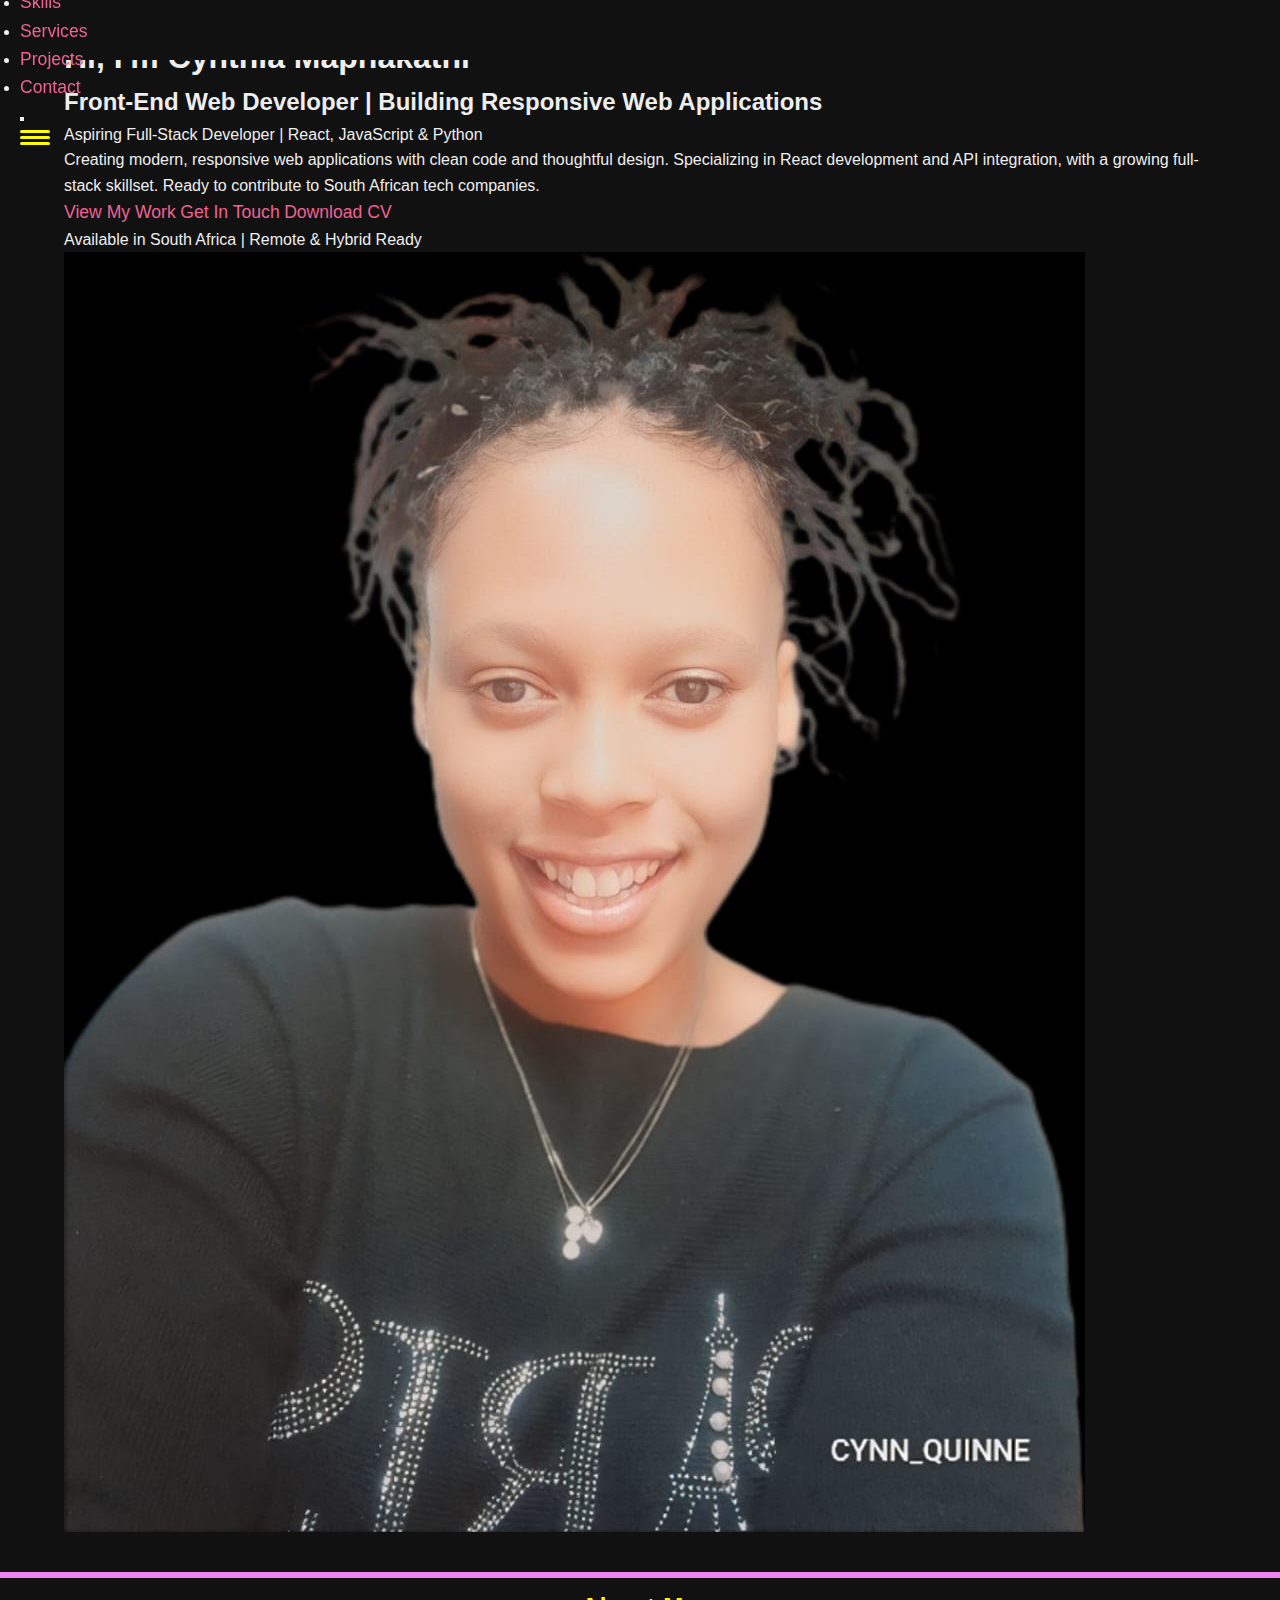
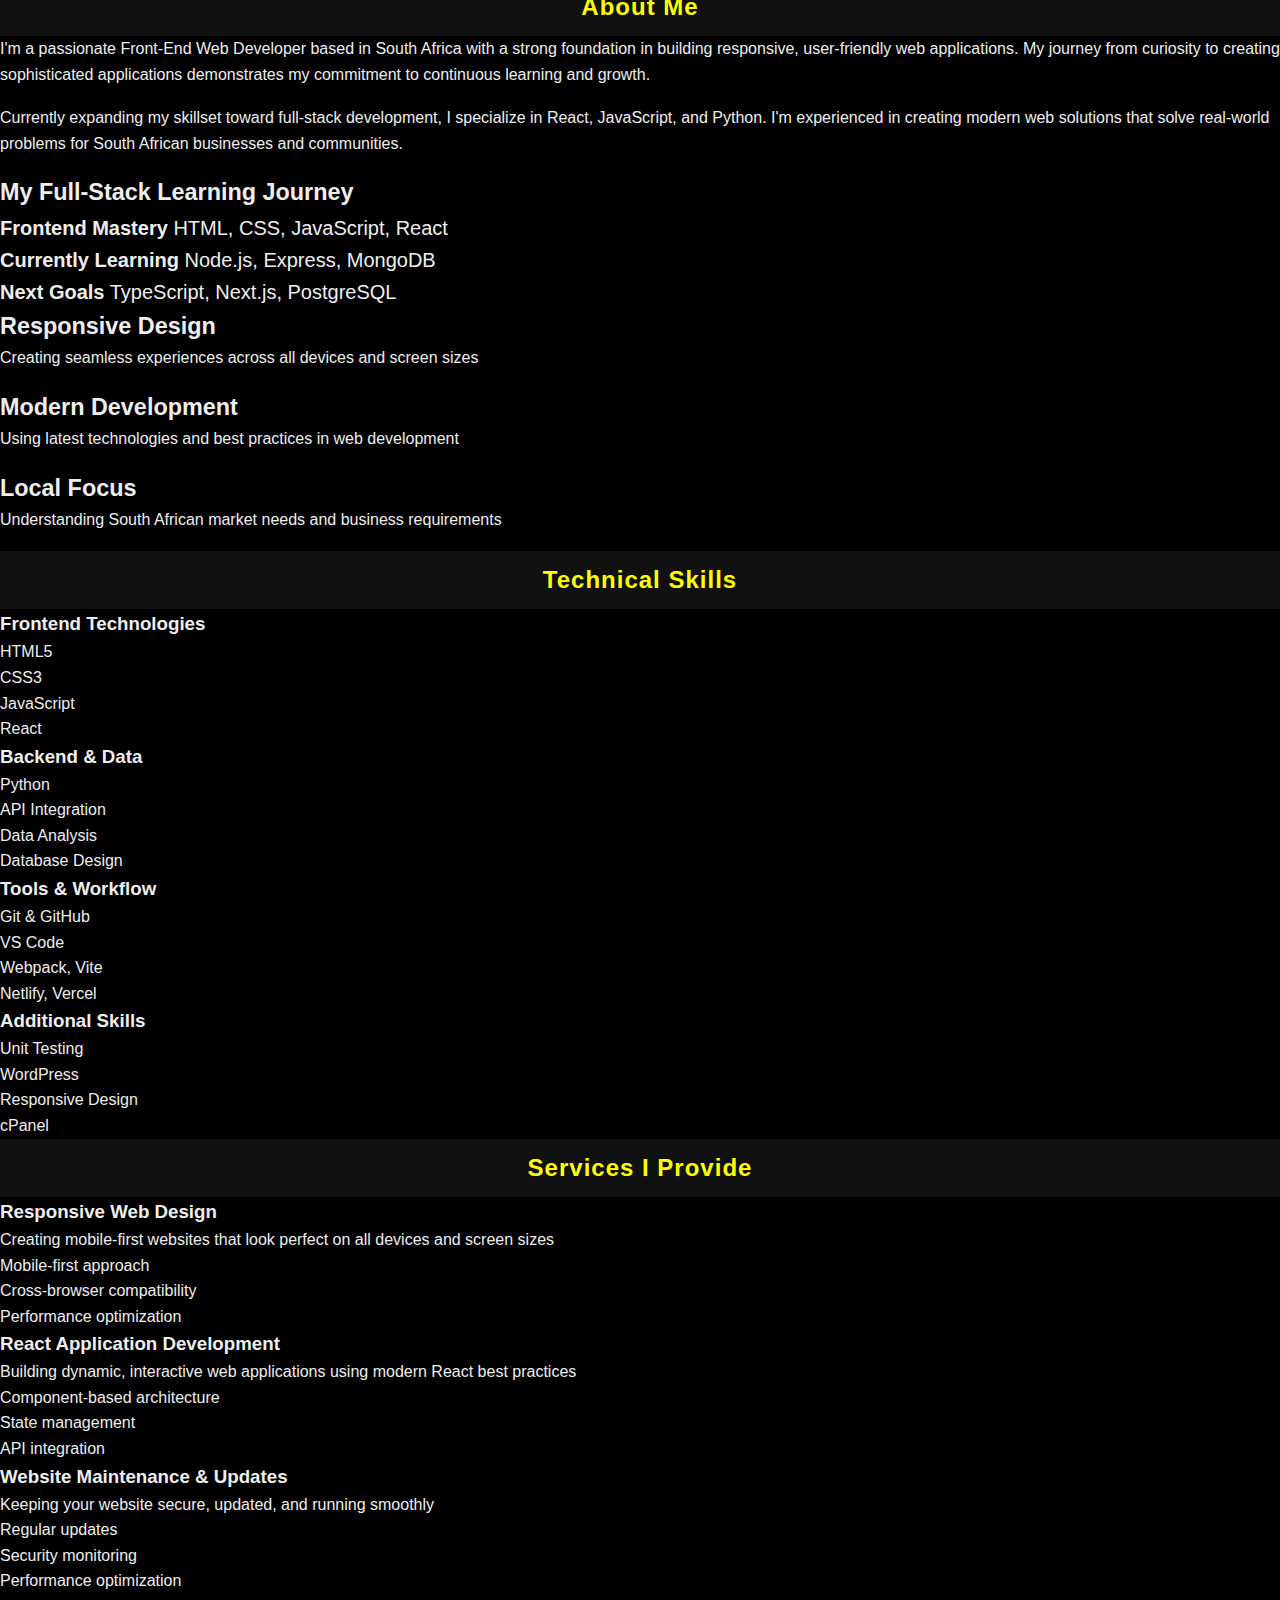
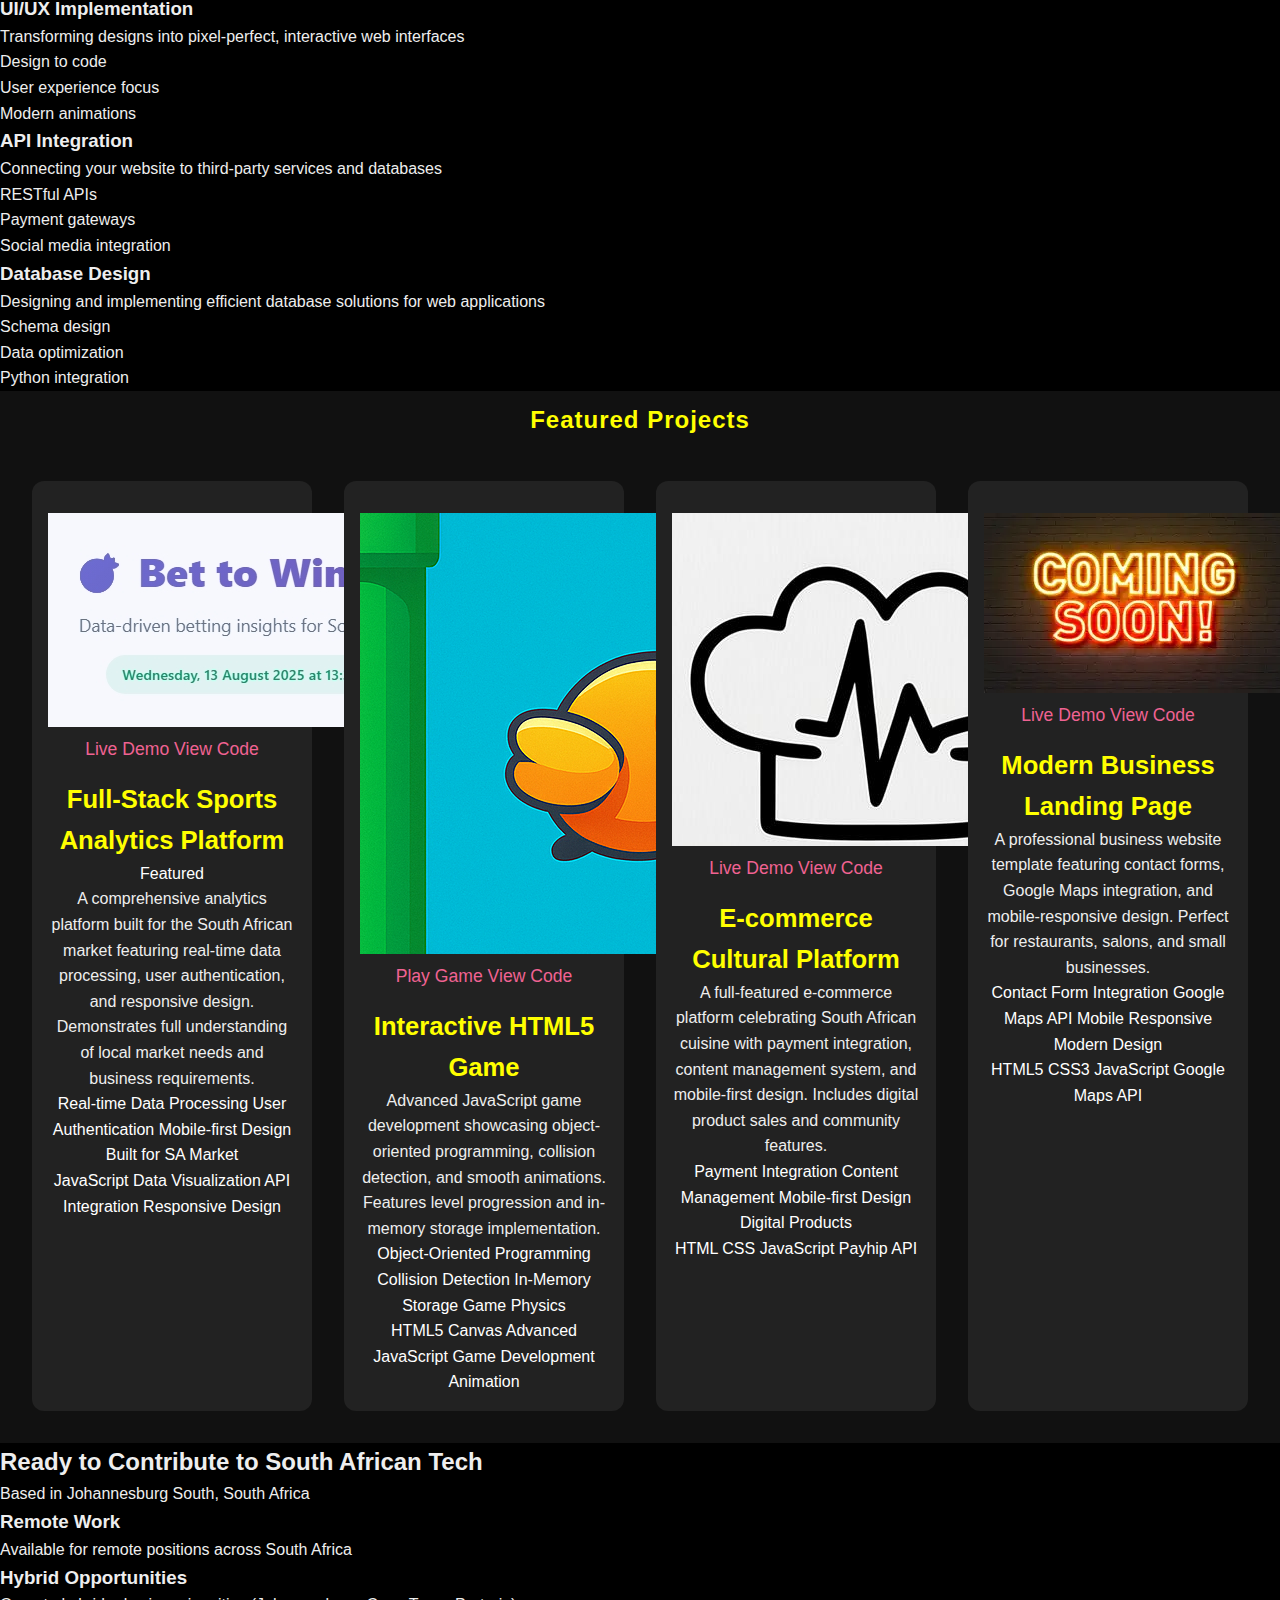
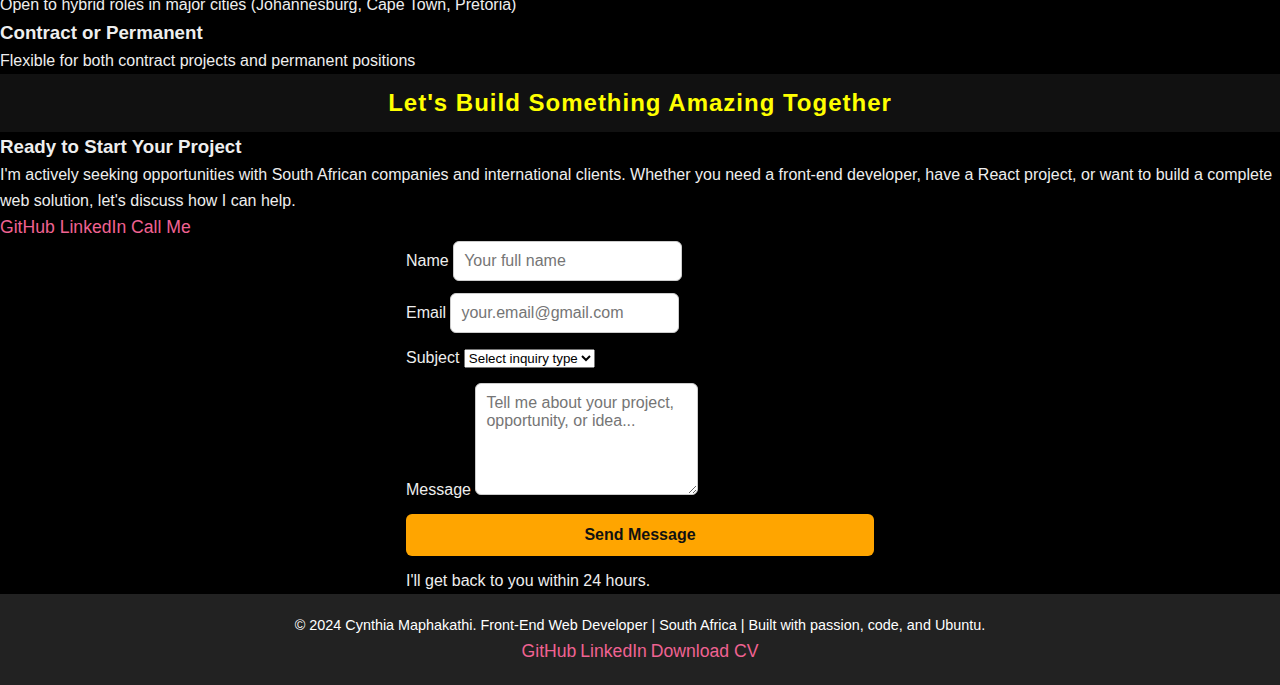
<file: index.html>
<!DOCTYPE html>
<html lang="en">
<head>
    <meta charset="UTF-8" />
    <meta name="viewport" content="width=device-width, initial-scale=1.0" />
    <title>Cynthia Maphakathi - Front-End Web Developer | South Africa</title>
    <meta name="description" content="Cynthia Maphakathi | Front-End Web Developer in South Africa | Building responsive web applications with React, JavaScript & Python | Available for remote work" />

    <!-- Styles -->
    <link rel="stylesheet" href="style.css" />
    
    <!-- Font Awesome -->
    <link 
        rel="stylesheet" 
        href="https://cdnjs.cloudflare.com/ajax/libs/font-awesome/6.0.0/css/all.min.css" 
        integrity="sha512-9usAa10IRO0HBK89xjO9rFp89jgUBaSaG16zVhngEhb9tJIBFEG2vtPClDOHKuYzAIHxKRaC2C0VPLm2iMZPvQ==" 
        crossorigin="anonymous" 
        referrerpolicy="no-referrer" />

    <!-- Google Fonts: Inter -->
    <link href="https://fonts.googleapis.com/css2?family=Inter:wght@300;400;500;600;700&display=swap" rel="stylesheet" />
</head>
<body>

    <!-- Navigation -->
    <nav class="navbar">
        <div class="nav-container">
            <div class="nav-logo">
                <span class="logo-text">CYNN</span>
            </div>
            <ul class="nav-menu">
                <li class="nav-item"><a href="#home" class="nav-link">Home</a></li>
                <li class="nav-item"><a href="#about" class="nav-link">About</a></li>
                <li class="nav-item"><a href="#skills" class="nav-link">Skills</a></li>
                <li class="nav-item"><a href="#services" class="nav-link">Services</a></li>
                <li class="nav-item"><a href="#projects" class="nav-link">Projects</a></li>
                <li class="nav-item"><a href="#contact" class="nav-link">Contact</a></li>
            </ul>
            <button id="dark-mode-toggle" aria-label="Toggle Dark Mode">
                <i class="fas fa-moon"></i>
            </button>
            <div class="hamburger">
                <span class="bar"></span>
                <span class="bar"></span>
                <span class="bar"></span>
            </div>
        </div>
    </nav>

    <!-- Hero Section -->
    <section id="home" class="hero">
        <div class="hero-container">
            <div class="hero-content">
                <div class="hero-text">
                    <h1 class="hero-title">
                        Hi, I'm <span class="highlight">Cynthia Maphakathi</span>
                    </h1>
                    <h2 class="hero-subtitle">Front-End Web Developer | Building Responsive Web Applications</h2>
                    <p class="hero-subtitle-small">Aspiring Full-Stack Developer | React, JavaScript & Python</p>
                    <p class="hero-description">
                        Creating modern, responsive web applications with clean code and thoughtful design. 
                        Specializing in React development and API integration, with a growing full-stack skillset.
                        Ready to contribute to South African tech companies.
                    </p>
                    <div class="hero-buttons">
                        <a href="#projects" class="btn-primary">View My Work</a>
                        <a href="#contact" class="btn-secondary">Get In Touch</a>
                        <a href="https://drive.google.com/file/d/1KcmmT_W-0Q9SKR4lvcgvNT5pUJFlnCHt/view?usp=drivesdk" class="btn-cv" download target="_blank">
                            <i class="fas fa-download"></i> Download CV
                        </a>
                    </div>
                    <div class="availability-badge">
                        <i class="fas fa-map-marker-alt"></i>
                        <span>Available in South Africa | Remote & Hybrid Ready</span>
                    </div>
                </div>
                <div class="hero-image">
                    <div class="profile-card">
                        <div class="profile-image">
                            <img src="Images/MYPHOTO.jpg" alt="Cynthia Maphakathi profile image" />
                        </div>
                    </div>
                </div>
            </div>
            <div class="scroll-indicator">
                <a href="#about" aria-label="Scroll to About section">
                    <i class="fas fa-chevron-down" aria-hidden="true"></i>
                </a>
            </div>
        </div>
    </section>

    <!-- About Section -->
    <section id="about" class="about">
        <div class="container">
            <h2 class="section-title">About Me</h2>
            <div class="about-content">
                <div class="about-text">
                    <p class="about-description">
                        I'm a passionate Front-End Web Developer based in South Africa with a strong foundation in 
                        building responsive, user-friendly web applications. My journey from curiosity to creating 
                        sophisticated applications demonstrates my commitment to continuous learning and growth.
                    </p>
                    <p class="about-description">
                        Currently expanding my skillset toward full-stack development, I specialize in React, 
                        JavaScript, and Python. I'm experienced in creating modern web solutions that solve 
                        real-world problems for South African businesses and communities.
                    </p>
                    
                    <!-- Learning Journey Section -->
                    <div class="learning-journey">
                        <h3>My Full-Stack Learning Journey</h3>
                        <div class="journey-path">
                            <div class="journey-stage completed">
                                <i class="fas fa-check-circle"></i>
                                <div>
                                    <strong>Frontend Mastery</strong>
                                    <span>HTML, CSS, JavaScript, React</span>
                                </div>
                            </div>
                            <div class="journey-stage current">
                                <i class="fas fa-code"></i>
                                <div>
                                    <strong>Currently Learning</strong>
                                    <span>Node.js, Express, MongoDB</span>
                                </div>
                            </div>
                            <div class="journey-stage upcoming">
                                <i class="fas fa-rocket"></i>
                                <div>
                                    <strong>Next Goals</strong>
                                    <span>TypeScript, Next.js, PostgreSQL</span>
                                </div>
                            </div>
                        </div>
                    </div>

                    <div class="about-highlights">
                        <div class="highlight-item">
                            <i class="fas fa-mobile-alt" aria-hidden="true"></i>
                            <h3>Responsive Design</h3>
                            <p>Creating seamless experiences across all devices and screen sizes</p>
                        </div>
                        <div class="highlight-item">
                            <i class="fas fa-chart-line" aria-hidden="true"></i>
                            <h3>Modern Development</h3>
                            <p>Using latest technologies and best practices in web development</p>
                        </div>
                        <div class="highlight-item">
                            <i class="fas fa-map-marker-alt" aria-hidden="true"></i>
                            <h3>Local Focus</h3>
                            <p>Understanding South African market needs and business requirements</p>
                        </div>
                    </div>
                </div>
            </div>
        </div>
    </section>

    <!-- Skills Section -->
    <section id="skills" class="skills">
        <div class="container">
            <h2 class="section-title">Technical Skills</h2>
            <div class="skills-grid">
                <div class="skill-category">
                    <h3 class="category-title">Frontend Technologies</h3>
                    <div class="skill-items">
                        <div class="skill-item">
                            <i class="fab fa-html5" aria-hidden="true"></i>
                            <span>HTML5</span>
                        </div>
                        <div class="skill-item">
                            <i class="fab fa-css3-alt" aria-hidden="true"></i>
                            <span>CSS3</span>
                        </div>
                        <div class="skill-item">
                            <i class="fab fa-js" aria-hidden="true"></i>
                            <span>JavaScript</span>
                        </div>
                        <div class="skill-item">
                            <i class="fab fa-react" aria-hidden="true"></i>
                            <span>React</span>
                        </div>
                    </div>
                </div>
                <div class="skill-category">
                    <h3 class="category-title">Backend & Data</h3>
                    <div class="skill-items">
                        <div class="skill-item">
                            <i class="fab fa-python" aria-hidden="true"></i>
                            <span>Python</span>
                        </div>
                        <div class="skill-item">
                            <i class="fas fa-database" aria-hidden="true"></i>
                            <span>API Integration</span>
                        </div>
                        <div class="skill-item">
                            <i class="fas fa-chart-bar" aria-hidden="true"></i>
                            <span>Data Analysis</span>
                        </div>
                        <div class="skill-item">
                            <i class="fas fa-server" aria-hidden="true"></i>
                            <span>Database Design</span>
                        </div>
                    </div>
                </div>
                <div class="skill-category">
                    <h3 class="category-title">Tools & Workflow</h3>
                    <div class="skill-items">
                        <div class="skill-item">
                            <i class="fab fa-git-alt" aria-hidden="true"></i>
                            <span>Git & GitHub</span>
                        </div>
                        <div class="skill-item">
                            <i class="fas fa-code" aria-hidden="true"></i>
                            <span>VS Code</span>
                        </div>
                        <div class="skill-item">
                            <i class="fas fa-cog" aria-hidden="true"></i>
                            <span>Webpack, Vite</span>
                        </div>
                        <div class="skill-item">
                            <i class="fas fa-cloud" aria-hidden="true"></i>
                            <span>Netlify, Vercel</span>
                        </div>
                    </div>
                </div>
                <div class="skill-category">
                    <h3 class="category-title">Additional Skills</h3>
                    <div class="skill-items">
                        <div class="skill-item">
                            <i class="fas fa-vial" aria-hidden="true"></i>
                            <span>Unit Testing</span>
                        </div>
                        <div class="skill-item">
                            <i class="fab fa-wordpress" aria-hidden="true"></i>
                            <span>WordPress</span>
                        </div>
                        <div class="skill-item">
                            <i class="fas fa-mobile-alt" aria-hidden="true"></i>
                            <span>Responsive Design</span>
                        </div>
                        <div class="skill-item">
                            <i class="fas fa-server" aria-hidden="true"></i>
                            <span>cPanel</span>
                        </div>
                    </div>
                </div>
            </div>
        </div>
    </section>

    <!-- Services Section -->
    <section id="services" class="services">
        <div class="container">
            <h2 class="section-title">Services I Provide</h2>
            <div class="services-grid">
                <div class="service-card">
                    <div class="service-icon">
                        <i class="fas fa-mobile-alt"></i>
                    </div>
                    <h3>Responsive Web Design</h3>
                    <p>Creating mobile-first websites that look perfect on all devices and screen sizes</p>
                    <ul class="service-features">
                        <li>Mobile-first approach</li>
                        <li>Cross-browser compatibility</li>
                        <li>Performance optimization</li>
                    </ul>
                </div>
                
                <div class="service-card">
                    <div class="service-icon">
                        <i class="fab fa-react"></i>
                    </div>
                    <h3>React Application Development</h3>
                    <p>Building dynamic, interactive web applications using modern React best practices</p>
                    <ul class="service-features">
                        <li>Component-based architecture</li>
                        <li>State management</li>
                        <li>API integration</li>
                    </ul>
                </div>

                <div class="service-card">
                    <div class="service-icon">
                        <i class="fas fa-tools"></i>
                    </div>
                    <h3>Website Maintenance & Updates</h3>
                    <p>Keeping your website secure, updated, and running smoothly</p>
                    <ul class="service-features">
                        <li>Regular updates</li>
                        <li>Security monitoring</li>
                        <li>Performance optimization</li>
                    </ul>
                </div>

                <div class="service-card">
                    <div class="service-icon">
                        <i class="fas fa-paint-brush"></i>
                    </div>
                    <h3>UI/UX Implementation</h3>
                    <p>Transforming designs into pixel-perfect, interactive web interfaces</p>
                    <ul class="service-features">
                        <li>Design to code</li>
                        <li>User experience focus</li>
                        <li>Modern animations</li>
                    </ul>
                </div>

                <div class="service-card">
                    <div class="service-icon">
                        <i class="fas fa-plug"></i>
                    </div>
                    <h3>API Integration</h3>
                    <p>Connecting your website to third-party services and databases</p>
                    <ul class="service-features">
                        <li>RESTful APIs</li>
                        <li>Payment gateways</li>
                        <li>Social media integration</li>
                    </ul>
                </div>

                <div class="service-card">
                    <div class="service-icon">
                        <i class="fas fa-database"></i>
                    </div>
                    <h3>Database Design</h3>
                    <p>Designing and implementing efficient database solutions for web applications</p>
                    <ul class="service-features">
                        <li>Schema design</li>
                        <li>Data optimization</li>
                        <li>Python integration</li>
                    </ul>
                </div>
            </div>
        </div>
    </section>
<!-- Projects Section -->
<section id="projects" class="projects">
  <div class="container">
    <h2 class="section-title">Featured Projects</h2>
    <div class="projects-grid">

      <!-- Project 1: Bet to Win Pro (Reframed) -->
      <div class="project-card featured">
        <div class="project-image">
          <img src="Images/bettowinpro.jpeg" alt="Full-Stack Sports Analytics Platform for South African Market" />
          <div class="project-overlay">
            <div class="project-links">
              <a href="https://bettowinpro.netlify.app/" class="project-link" target="_blank" rel="noopener noreferrer">
                <i class="fas fa-external-link-alt" aria-hidden="true"></i> Live Demo
              </a>
              <a href="https://github.com/CynthiaMaphakathi/ultimatebettowin" class="project-link" target="_blank" rel="noopener noreferrer">
                <i class="fab fa-github" aria-hidden="true"></i> View Code
              </a>
            </div>
          </div>
        </div>
        <div class="project-content">
          <div class="project-header">
            <h3 class="project-title">Full-Stack Sports Analytics Platform</h3>
            <span class="project-badge">Featured</span>
          </div>
          <p class="project-description">
            A comprehensive analytics platform built for the South African market featuring real-time data processing, 
            user authentication, and responsive design. Demonstrates full understanding of local market needs and 
            business requirements.
          </p>
          <div class="project-features">
            <span class="feature">Real-time Data Processing</span>
            <span class="feature">User Authentication</span>
            <span class="feature">Mobile-first Design</span>
            <span class="feature">Built for SA Market</span>
          </div>
          <div class="project-tech">
            <span class="tech-tag">JavaScript</span>
            <span class="tech-tag">Data Visualization</span>
            <span class="tech-tag">API Integration</span>
            <span class="tech-tag">Responsive Design</span>
          </div>
        </div>
      </div>

      <!-- Project 2: Ultimate Flappy Bird -->
      <div class="project-card">
        <div class="project-image">
          <img src="Images/FBIRD.png" alt="Interactive HTML5 Game with Advanced JavaScript" />
          <div class="project-overlay">
            <div class="project-links">
              <a href="https://ultimateflappybirdgame.netlify.app/" class="project-link" target="_blank" rel="noopener noreferrer">
                <i class="fas fa-gamepad" aria-hidden="true"></i> Play Game
              </a>
              <a href="https://github.com/CynthiaMaphakathi/ultimateflappybirdgame" class="project-link" target="_blank" rel="noopener noreferrer">
                <i class="fab fa-github" aria-hidden="true"></i> View Code
              </a>
            </div>
          </div>
        </div>
        <div class="project-content">
          <h3 class="project-title">Interactive HTML5 Game</h3>
          <p class="project-description">
            Advanced JavaScript game development showcasing object-oriented programming, collision detection, 
            and smooth animations. Features level progression and in-memory storage implementation.
          </p>
          <div class="project-features">
            <span class="feature">Object-Oriented Programming</span>
            <span class="feature">Collision Detection</span>
            <span class="feature">In-Memory Storage</span>
            <span class="feature">Game Physics</span>
          </div>
          <div class="project-tech">
            <span class="tech-tag">HTML5 Canvas</span>
            <span class="tech-tag">Advanced JavaScript</span>
            <span class="tech-tag">Game Development</span>
            <span class="tech-tag">Animation</span>
          </div>
        </div>
      </div>

      <!-- Project 3: African Cynnique (Reframed) -->
      <div class="project-card">
        <div class="project-image">
          <img src="Images/ACPIC.png" alt="E-commerce Cultural Platform with Payment Integration" />
          <div class="project-overlay">
            <div class="project-links">
              <a href="https://africancynnique.netlify.app/" class="project-link" target="_blank" rel="noopener noreferrer">
                <i class="fas fa-external-link-alt" aria-hidden="true"></i> Live Demo
              </a>
              <a href="https://github.com/CynthiaMaphakathi/africancynnique" class="project-link" target="_blank" rel="noopener noreferrer">
                <i class="fab fa-github" aria-hidden="true"></i> View Code
              </a>
            </div>
          </div>
        </div>
        <div class="project-content">
          <h3 class="project-title">E-commerce Cultural Platform</h3>
          <p class="project-description">
            A full-featured e-commerce platform celebrating South African cuisine with payment integration, 
            content management system, and mobile-first design. Includes digital product sales and community features.
          </p>
          <div class="project-features">
            <span class="feature">Payment Integration</span>
            <span class="feature">Content Management</span>
            <span class="feature">Mobile-first Design</span>
            <span class="feature">Digital Products</span>
          </div>
          <div class="project-tech">
            <span class="tech-tag">HTML</span>
            <span class="tech-tag">CSS</span>
            <span class="tech-tag">JavaScript</span>
            <span class="tech-tag">Payhip API</span>
          </div>
        </div>
      </div>

      <!-- Project 4: Modern Business Landing Page -->
      <div class="project-card">
        <div class="project-image">
          <img src="Images/OIP.webp" alt="Modern Business Landing Page with Contact Forms and Google Maps" />
          <div class="project-overlay">
            <div class="project-links">
              <a href="#" class="project-link" target="_blank" rel="noopener noreferrer">
                <i class="fas fa-external-link-alt" aria-hidden="true"></i> Live Demo
              </a>
              <a href="#" class="project-link" target="_blank" rel="noopener noreferrer">
                <i class="fab fa-github" aria-hidden="true"></i> View Code
              </a>
            </div>
          </div>
        </div>
        <div class="project-content">
          <h3 class="project-title">Modern Business Landing Page</h3>
          <p class="project-description">
            A professional business website template featuring contact forms, Google Maps integration, 
            and mobile-responsive design. Perfect for restaurants, salons, and small businesses.
          </p>
          <div class="project-features">
            <span class="feature">Contact Form Integration</span>
            <span class="feature">Google Maps API</span>
            <span class="feature">Mobile Responsive</span>
            <span class="feature">Modern Design</span>
          </div>
          <div class="project-tech">
            <span class="tech-tag">HTML5</span>
            <span class="tech-tag">CSS3</span>
            <span class="tech-tag">JavaScript</span>
            <span class="tech-tag">Google Maps API</span>
          </div>
        </div>
      </div>

    </div> <!-- End projects-grid -->
  </div> <!-- End container -->
</section>

    <!-- Availability Section -->
    <section class="availability">
        <div class="container">
            <div class="availability-content">
                <h2>Ready to Contribute to South African Tech</h2>
                <p>Based in Johannesburg South, South Africa</p>
                <div class="availability-options">
                    <div class="availability-item">
                        <i class="fas fa-home"></i>
                        <h3>Remote Work</h3>
                        <p>Available for remote positions across South Africa</p>
                    </div>
                    <div class="availability-item">
                        <i class="fas fa-building"></i>
                        <h3>Hybrid Opportunities</h3>
                        <p>Open to hybrid roles in major cities (Johannesburg, Cape Town, Pretoria)</p>
                    </div>
                    <div class="availability-item">
                        <i class="fas fa-handshake"></i>
                        <h3>Contract or Permanent</h3>
                        <p>Flexible for both contract projects and permanent positions</p>
                    </div>
                </div>
            </div>
        </div>
    </section>

    <!-- Contact Section -->
    <section id="contact" class="contact">
        <div class="container">
            <h2 class="section-title">Let's Build Something Amazing Together</h2>
            <div class="contact-content">
                <div class="contact-info">
                    <h3>Ready to Start Your Project</h3>
                    <p>
                        I'm actively seeking opportunities with South African companies and international 
                        clients. Whether you need a front-end developer, have a React project, or want to 
                        build a complete web solution, let's discuss how I can help.
                    </p>
                    <div class="contact-methods">
                        <a href="https://github.com/CynthiaMaphakathi" class="contact-method" target="_blank" rel="noopener noreferrer">
                            <i class="fab fa-github" aria-hidden="true"></i>
                            <span>GitHub</span>
                        </a>
                        <a href="https://linkedin.com/in/cynthia-maphakathi" class="contact-method" target="_blank" rel="noopener noreferrer">
                            <i class="fab fa-linkedin" aria-hidden="true"></i>
                            <span>LinkedIn</span>
                        </a>
                        <a href="tel:+27793781321" class="contact-method">
                            <i class="fas fa-phone" aria-hidden="true"></i>
                            <span>Call Me</span>
                        </a>
                    </div>
                </div>

                <!-- Contact Form -->
                <form 
                    action="https://formspree.io/f/mgvzdwbp" 
                    method="POST" 
                    class="contact-form"
                    aria-label="Contact form for Cynthia Maphakathi"
                >
                    <div class="form-group">
                        <label for="name">Name</label>
                        <input type="text" id="name" name="name" placeholder="Your full name" required autocomplete="name" />
                    </div>
                    <div class="form-group">
                        <label for="email">Email</label>
                        <input type="email" id="email" name="email" placeholder="your.email@gmail.com" required autocomplete="email" />
                    </div>
                    <div class="form-group">
                        <label for="subject">Subject</label>
                        <select id="subject" name="subject" required>
                            <option value="">Select inquiry type</option>
                            <option value="job-opportunity">Job Opportunity</option>
                            <option value="freelance-project">Freelance Project</option>
                            <option value="collaboration">Collaboration</option>
                            <option value="general">General Inquiry</option>
                        </select>
                    </div>
                    <div class="form-group">
                        <label for="message">Message</label>
                        <textarea 
                            id="message" 
                            name="message" 
                            rows="5" 
                            placeholder="Tell me about your project, opportunity, or idea..." 
                            required
                        ></textarea>
                    </div>
                    <button type="submit" class="btn-primary">Send Message</button>
                    <p class="form-status">
                        I'll get back to you within 24 hours.
                    </p>
                </form>
            </div>
        </div>
    </section>

    <!-- Footer -->
    <footer class="footer">
        <div class="container">
            <div class="footer-content">
                <p>&copy; 2024 Cynthia Maphakathi. Front-End Web Developer | South Africa | Built with passion, code, and Ubuntu.</p>
                <div class="footer-links">
                    <a href="https://github.com/CynthiaMaphakathi" target="_blank" rel="noopener noreferrer">GitHub</a>
                    <a href="https://linkedin.com/in/cynthia-maphakathi" target="_blank" rel="noopener noreferrer">LinkedIn</a>
                    <a href="https://drive.google.com/file/d/1KcmmT_W-0Q9SKR4lvcgvNT5pUJFlnCHt/view?usp=drivesdk" target="_blank" download>Download CV</a>
                </div>
            </div>
        </div>
    </footer>

    <script src="script.js"></script>
</body>
</html>
</file>
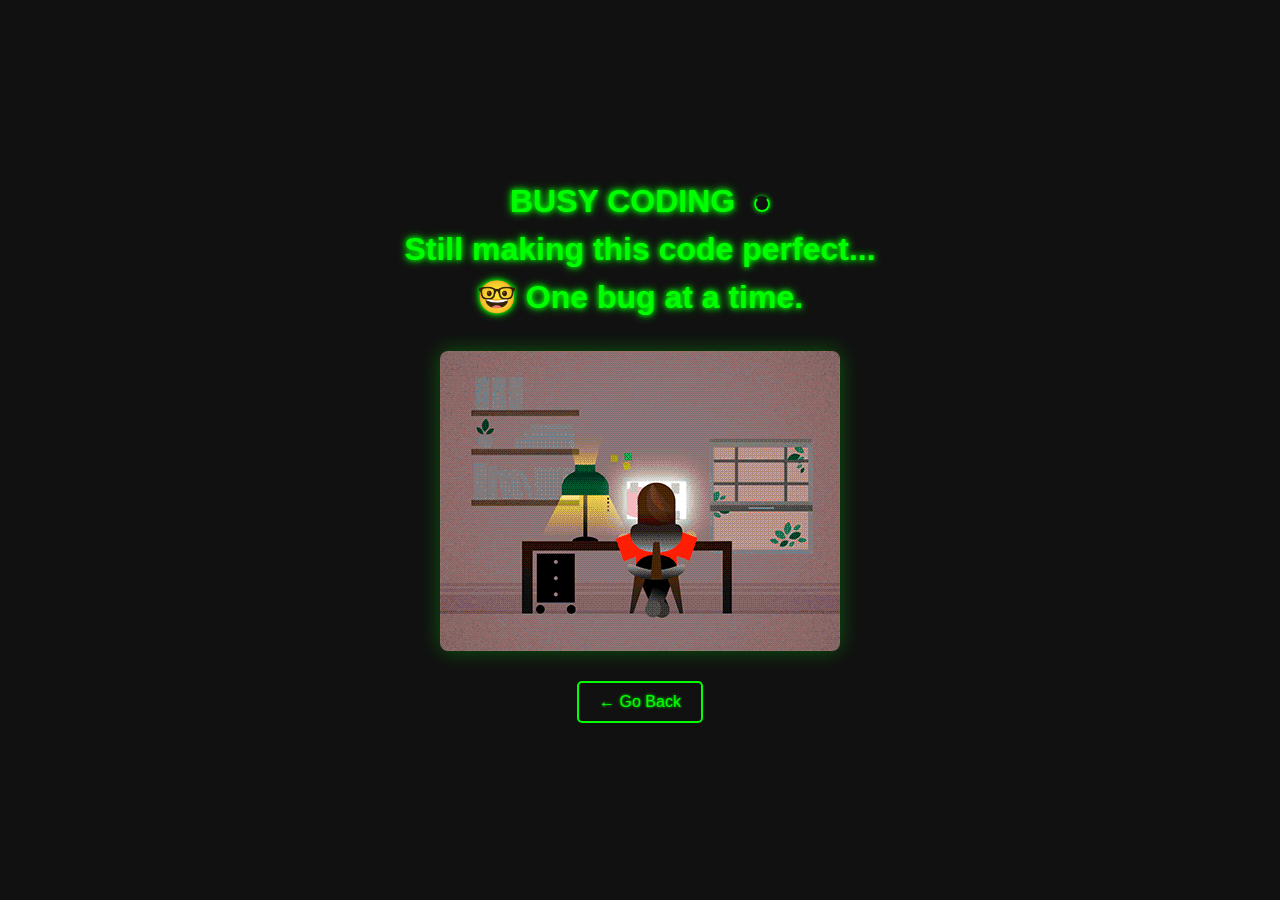
<file: busycoding.html>
<!DOCTYPE html>
<html lang="en">
<head>
  <meta charset="UTF-8" />
  <meta name="viewport" content="width=device-width, initial-scale=1.0" />
  <title>Busy Coding</title>
  <style>
    * {
      box-sizing: border-box;
      margin: 0;
      padding: 0;
    }

    body, html {
      height: 100%;
      width: 100%;
      font-family: 'Segoe UI', Tahoma, Geneva, Verdana, sans-serif;
      background-color: #111;
      color: #0f0;
      overflow: hidden;
    }

    .container {
      height: 100vh;
      width: 100vw;
      display: flex;
      flex-direction: column;
      justify-content: center;
      align-items: center;
      text-align: center;
      padding: 20px;
    }

    h1 {
      font-size: 2em;
      line-height: 1.5;
      text-shadow: 0 0 5px #0f0, 0 0 10px #0f0;
    }

    .spinner {
      display: inline-block;
      width: 16px;
      height: 16px;
      border: 2px solid #0f0;
      border-top: 2px solid transparent;
      border-radius: 50%;
      margin-left: 10px;
      animation: spin 1s linear infinite;
      vertical-align: middle;
      box-shadow: 0 0 5px #0f0;
    }

    @keyframes spin {
      0% { transform: rotate(0deg); }
      100% { transform: rotate(360deg); }
    }

    .gif {
      max-width: 90%;
      max-height: 60vh;
      margin-top: 30px;
      border-radius: 8px;
      box-shadow: 0 0 20px rgba(0, 255, 0, 0.3);
    }

    .back-button {
      margin-top: 30px;
      padding: 10px 20px;
      font-size: 1rem;
      color: #0f0;
      background-color: transparent;
      border: 2px solid #0f0;
      border-radius: 5px;
      cursor: pointer;
      transition: all 0.3s ease;
      text-shadow: 0 0 3px #0f0;
    }

    .back-button:hover {
      background-color: #0f0;
      color: #111;
      box-shadow: 0 0 10px #0f0;
    }
  </style>
</head>
<body>
  <div class="container">
    <h1>
      BUSY CODING <span class="spinner"></span><br>
      Still making this code perfect...<br>
      🤓 One bug at a time.
    </h1>
    <img src="Images/JXA0.gif" alt="Busy Coding Animation" class="gif">
    <button class="back-button" onclick="goBack()">← Go Back</button>
  </div>

  <script>
    console.log("👀 Found the console? Welcome, dev friend!");
    
    function goBack() {
      window.history.back();
    }
  </script>
</body>
</html>
</file>
<file: style.css>
/* ======= GLOBAL ======= */
* {
  margin: 0;
  padding: 0;
  box-sizing: border-box;
}

body {
  font-family: 'Poppins', sans-serif;
  color: #eee;
  line-height: 1.6;
  overflow-x: hidden;
  background: #000; /* default background behind sections */
}


h1, h2, h3, .intro-hero h1 {
 font-family: 'Quicksand', sans-serif;
  font-weight: 700;
}

.intro-hero h1 {
  font-family: 'Poppins', sans-serif;
  font-weight: 700;
  font-size: clamp(2rem, 5vw, 3rem);
  letter-spacing: -1px;
  line-height: 1.1;
} 
/* === NAVIGATION BAR === */
.navbar {
  position: fixed;
  top: 0;
  left: 0;
  width: 100%;
  height: 60px;
  display: flex;
  align-items: center;
  justify-content: space-between;
  padding: 0 20px;
  background: #111;
  z-index: 1000;
  transition: transform 0.3s ease, background 0.3s ease;
}

/* Brand on the left */
.nav-brand {
  font-weight: 700;
  font-size: clamp(1.2rem, 3vw, 1.5rem);
  color: #ee82ee;
  text-decoration: none;
}

.hamburger {
  display: flex;
  flex-direction: column;
  justify-content: center;
  align-items: center;
  width: 30px;
  height: 24px;
  background: none;
  border: none;
  cursor: pointer;
  z-index: 1001; /* above overlay */
}

.hamburger span {
  display: block;
  width: 100%;
  height: 3px;
  background: #ffff00; /* yellow bars */
  margin: 3px 0;
  border-radius: 2px;
  transition: all 0.3s ease;
}

/* When active (menu open), animate into X */
.hamburger.active span:nth-child(1) {
  transform: rotate(45deg) translate(5px, 5px);
}
.hamburger.active span:nth-child(2) {
  opacity: 0;
}
.hamburger.active span:nth-child(3) {
  transform: rotate(-45deg) translate(6px, -6px);
}

/* === NAVIGATION BAR === */
.navbar {
  position: fixed;
  top: 0;
  left: 0;
  width: 100%;
  height: 60px;
  display: flex;
  align-items: center;
  justify-content: space-between;
  padding: 0 20px;
  background: #111;
  z-index: 1000;
  transition: transform 0.3s ease, background 0.3s ease;
  backdrop-filter: blur(10px);
}

/* Brand on the left */
.nav-brand {
  font-weight: 700;
  font-size: clamp(1.2rem, 3vw, 1.5rem);
  color: #ee82ee;
  text-decoration: none;
  transition: color 0.3s ease;
}

.nav-brand:hover {
  color: #ffff00;
}

.hamburger {
  display: flex;
  flex-direction: column;
  justify-content: center;
  align-items: center;
  width: 30px;
  height: 24px;
  background: none;
  border: none;
  cursor: pointer;
  z-index: 1001;
  transition: transform 0.3s ease;
}

.hamburger span {
  display: block;
  width: 100%;
  height: 3px;
  background: #ffff00;
  margin: 3px 0;
  border-radius: 2px;
  transition: all 0.3s ease;
}

/* When active (menu open), animate into X */
.hamburger.active span:nth-child(1) {
  transform: rotate(45deg) translate(5px, 5px);
}
.hamburger.active span:nth-child(2) {
  opacity: 0;
}
.hamburger.active span:nth-child(3) {
  transform: rotate(-45deg) translate(6px, -6px);
}

/* === NAV LINKS - DEFAULT (DESKTOP) === */
.nav-links {
  display: flex;
  flex-direction: row;
  align-items: center;
  gap: 30px;
  position: static;
  height: auto;
  background: none;
  padding: 0;
  transition: opacity 0.3s ease, visibility 0.3s ease;
  opacity: 0;
  visibility: hidden;
  pointer-events: none;
}

.nav-links.active {
  opacity: 1;
  visibility: visible;
  pointer-events: auto;
}

.nav-links a {
  text-decoration: none;
  color: #eee;
  font-weight: 400;
  font-size: 0.95rem;
  position: relative;
  transition: color 0.3s ease, transform 0.3s ease;
}

.nav-links a::after {
  content: '';
  position: absolute;
  bottom: -5px;
  left: 0;
  width: 0;
  height: 2px;
  background: currentColor;
  transition: width 0.3s ease;
}

.nav-links a:hover::after {
  width: 100%;
}

/* === MOBILE MENU (OFF-SCREEN) === */
@media (max-width: 768px) {
  .nav-links {
    position: fixed;
    top: 60px;
    right: -100%;
    width: 280px;
    height: calc(100vh - 60px);
    background: rgba(17,17,17,0.98);
    backdrop-filter: blur(15px);
    flex-direction: column;
    align-items: center;
    gap: 20px;
    padding: 2rem 1rem;
    transition: right 0.4s cubic-bezier(0.4, 0, 0.2, 1);
    z-index: 1001;
    border-left: 2px solid #ee82ee;
    box-shadow: -5px 0 20px rgba(0, 0, 0, 0.5);
  }
  
  .nav-links.active {
    right: 0;
    opacity: 1;
    visibility: visible;
    pointer-events: auto;
  }
  
  .nav-links a {
    width: 100%;
    text-align: center;
    padding: 15px 20px;
    border-radius: 8px;
    font-size: 1.1rem;
    font-weight: 500;
    margin: 5px 0;
  }
  
  .nav-links a:hover {
    background: rgba(238, 130, 238, 0.2);
    transform: translateX(5px);
  }
}

/* Hover color variations */
.nav-links a.home:hover { color: #ee82ee; }
.nav-links a.projects:hover { color: #ffff00; }
.nav-links a.about:hover { color: #00fc00; }
.nav-links a.skill:hover { color: #40e0d0; }
.nav-links a.inspiration:hover { color: #f35c75; }
.nav-links a.contact:hover { color: #ffa500; }

/* === OVERLAY === */
.nav-overlay {
  position: fixed;
  top: 0;
  left: 0;
  width: 100%;
  height: 100%;
  background: rgba(0, 0, 0, 0.8);
  z-index: 999;
  opacity: 0;
  visibility: hidden;
  transition: all 0.3s ease;
  pointer-events: none;
}

.nav-overlay.active {
  opacity: 1;
  visibility: visible;
  pointer-events: auto;
}

/* === DESKTOP STYLES === */
@media (min-width: 769px) {
  .hamburger {
    display: block;
    cursor: pointer;
  }
  
  .nav-links {
    position: absolute;
    top: 100%;
    right: 20px;
    flex-direction: column;
    background: rgba(17, 17, 17, 0.95);
    backdrop-filter: blur(15px);
    border-radius: 12px;
    padding: 20px;
    min-width: 200px;
    border: 1px solid rgba(238, 130, 238, 0.3);
    box-shadow: 0 10px 30px rgba(0, 0, 0, 0.5);
    gap: 15px;
  }
  
  .nav-links a {
    padding: 10px 15px;
    border-radius: 6px;
    text-align: center;
    width: 100%;
  }
  
  .nav-overlay {
    display: none;
  }
}

/* === HEADER HERO WITH ANIMATED GRADIENT === */
.intro-hero {
  height: 100vh;
  display: flex;
  flex-direction: column;
  justify-content: center;
  align-items: center;
  text-align: center;
  padding: clamp(1rem, 3vw, 2rem);
  background: linear-gradient(-45deg, #000, #ee82ee, #000);
  background-size: 400% 400%;
  animation: animatedGradient 20s ease infinite;
}

.intro-hero h1 {
  font-size: clamp(2rem, 5vw, 2.5rem);
  color: #111;
  margin-bottom: 1rem;
}

.scroll-btn {
  margin-top: 1.5rem;
  font-size: clamp(1.2rem, 3vw, 1.5rem);
  text-decoration: none;
  color: #111;
  animation: bounce 2s infinite;
}

.scroll-btn:hover {
  color: #eee;
}

/* === KEYFRAME FOR GRADIENT === */
@keyframes animatedGradient {
  0%   { background-position: 0% 50%; }
  50%  { background-position: 100% 50%; }
  100% { background-position: 0% 50%; }
}

/* === SVG FLOWER WAVE === */
.flower-top {
  width: 100%;
  overflow: hidden;
  line-height: 0;
}

.flower-top svg {
  display: block;
  width: 100%;
  height: clamp(40px, 8vw, 80px);
}

/* === HOME SECTION FULLSCREEN === */
.hero {
  display: flex;
  align-items: center;
  justify-content: space-between;
  padding: clamp(1rem, 3vw, 2rem) clamp(2%, 5vw, 5%);
  min-height: 100vh;
  position: relative;
  background-color: #111;
  overflow: hidden;
  z-index: 1;
  gap: clamp(1rem, 3vw, 2rem);
  flex-direction: row-reverse;
  border-bottom: solid #ee82ee 6px;
}

/* IMAGE ON LEFT */
.home-image {
  flex: 1;
  text-align: left;
  z-index: 2;
  max-width: 50%;
}

.cynn-pic {
  width: 100%;
  max-width: clamp(300px, 40vw, 500px);
  height: auto;
  animation: bounce 3s infinite;
  filter:
    drop-shadow(0 0 2px #ee82ee)
    drop-shadow(0 0 2px #ee82ee)
    drop-shadow(0 0 2px #ee82ee);
}

/* TEXT ON RIGHT */
.home-text {
  flex: 1;
  max-width: 50%;
  z-index: 2;
  text-align: right;
  color: #eee;
  font-size: clamp(1rem, 2.5vw, 1.2rem);
}

/* === FLOATING EMOJIS & FLOWERS === */
.floating-flowers {
  position: absolute;
  top: 0;
  left: 0;
  width: 100%;
  height: 100%;
  pointer-events: none;
  overflow: hidden;
  z-index: 0;
}

.floating-flowers .flower,
.floating-flowers .emoji {
  position: absolute;
  font-size: clamp(1.5rem, 3vw, 2rem);
  animation: floatEmoji 12s linear infinite;
  opacity: 0.7;
  color: #ee82ee;
}

.floating-flowers .emoji:nth-child(1) { top: 5%; left: 10%; animation-delay: 0s; }
.floating-flowers .flower:nth-child(2) { top: 15%; left: 75%; animation-delay: 1s; }
.floating-flowers .flower:nth-child(3) { top: 30%; left: 20%; animation-delay: 2s; }
.floating-flowers .emoji:nth-child(4) { top: 45%; left: 60%; animation-delay: 3s; }
.floating-flowers .emoji:nth-child(5) { top: 10%; left: 50%; animation-delay: 4s; }
.floating-flowers .emoji:nth-child(6) { top: 40%; left: 80%; animation-delay: 5s; }
.floating-flowers .emoji:nth-child(7) { top: 25%; left: 35%; animation-delay: 6s; }
.floating-flowers .emoji:nth-child(8) { top: 60%; left: 15%; animation-delay: 7s; }
.floating-flowers .emoji:nth-child(9) { top: 50%; left: 90%; animation-delay: 8s; }

@keyframes floatEmoji {
  0% {
    transform: translateY(0) rotate(0deg);
    opacity: 0.5;
  }
  50% {
    transform: translateY(-20px) rotate(20deg);
    opacity: 1;
  }
  100% {
    transform: translateY(100vh) rotate(60deg);
    opacity: 0;
  }
}

/* === FLOATING STARS & MOON === */
.floating-sky {
  position: absolute;
  margin-top: -100px;
  top: 0;
  left: 0;
  width: 100%;
  height: 100%;
  pointer-events: none;
  overflow: hidden;
  z-index: 0;
}

.floating-sky .star,
.floating-sky .moon {
  position: absolute;
  font-size: clamp(1.2rem, 2.5vw, 1.8rem);
  opacity: 0.6;
  animation: glowOnly 3s ease-in-out infinite;
}

.floating-sky span:nth-child(1)  { top: 10%; left: 15%; }
.floating-sky span:nth-child(2)  { top: 20%; left: 40%; }
.floating-sky span:nth-child(3)  { top: 30%; left: 70%; }
.floating-sky span:nth-child(4)  { top: 40%; left: 25%; }
.floating-sky span:nth-child(5)  { top: 50%; left: 55%; }
.floating-sky span:nth-child(6)  { top: 60%; left: 80%; }
.floating-sky span:nth-child(7)  { top: 70%; left: 20%; font-size: clamp(1.5rem, 3vw, 2.2rem); }
.floating-sky span:nth-child(8)  { top: 80%; left: 50%; }
.floating-sky span:nth-child(9)  { top: 25%; left: 85%; }
.floating-sky span:nth-child(10) { top: 15%; left: 60%; font-size: clamp(1.8rem, 3.5vw, 2.6rem); }

@keyframes glowOnly {
  0%, 100% {
    opacity: 0.4;
    text-shadow: 0 0 4px #ee82ee;
  }
  50% {
    opacity: 1;
    text-shadow: 0 0 12px #ee82ee;
  }
}

/* === HIGHLIGHTED SPANS & BUTTON === */
.home-text span {
  color: #ee82ee;
  text-transform: uppercase;
  font-weight: bold;
  letter-spacing: 1px;
}

@keyframes pulseGlow {
  0%, 100% { text-shadow: 0 0 4px rgba(138, 43, 226, 0.6); }
  50%       { text-shadow: 0 0 8px rgba(138, 43, 226, 0.8); }
}

.hero-btn {
  background: #ee82ee;
  color: #111;
  padding: clamp(0.5rem, 2vw, 0.75rem) clamp(1rem, 3vw, 1.5rem);
  font-size: clamp(0.9rem, 2vw, 1rem);
  text-decoration: none;
  border-radius: 30px;
  font-weight: bold;
  transition: background 0.3s ease, color 0.3s ease;
  display: inline-block;
  margin-top: 1.5rem;
}

.hero-btn:hover {
  background: #ffff00;
  border: 2px solid #ee82ee;
}

/* === BOUNCE KEYFRAME === */
@keyframes bounce {
  0%, 100% { transform: translateY(0); }
  50%      { transform: translateY(-10px); }
}

/* === RESPONSIVE HERO === */
@media (max-width: 768px) {
  .hero {
    flex-direction: column;
    text-align: center;
    padding: clamp(2rem, 5vw, 4rem) clamp(1rem, 3vw, 2rem);
    gap: 2rem;
  }
  
  .home-text,
  .home-image {
    max-width: 100%;
    text-align: center;
  }
  
  .home-image {
    order: 1;
  }
  
  .home-text {
    order: 2;
  }
}

/* === PROJECTS SECTION === */
/* Heading style (keep your colors) */
.projects-wrapper {
  background-color: #111;
  border-bottom: solid #ffff00 6px;
}
.section-title {
  position: sticky;
  top: 0;
  background: #111; /* your dark background */
  padding: 10px 0;
  z-index: 10;
  text-align: center;
  font-size: clamp(1.3rem, 3vw, 1.5rem);
  color: #ffff00; /* your original yellow */
  font-weight: 900;
  letter-spacing: 1px;
}

.section-title .subtitle {
  color: #fff; /* subtitle white */
  font-weight: 400;
}

/* Projects grid */
.projects-grid {
  display: grid;
  grid-template-columns: repeat(auto-fit, minmax(280px, 1fr));
  gap: 2rem;
  padding: 2rem;
  background: #111; /* same as section background */
}

/* Each card */
.project-card {
  background: #222; /* dark but slightly lighter than background */
  border-radius: 12px;
  padding: 1rem;
  color: #fff;
  text-align: center;
  transition: transform 0.3s ease, box-shadow 0.3s ease;
}

.project-card h3 {
  font-size: 1.6rem;
  color: #ffff00;
}

.project-card p{
  font-size: 1rem;
  color: #eee;
}

.project-card strong {
  font-style: italic;
  font-size: 1rem;
  color: #ffff00;
}

.project-card:hover strong {
  color: #111;
}

.project-image {
  width: 100%;
  border-radius: 8px;
  margin: 1rem 0;
}

/* Buttons */
.btn-group {
  display: flex;
  justify-content: center;
  gap: 2rem ;
  margin-top: 1rem;
  background-color:  #ffff00; /* your yellow */
  color:#000;
  padding: 0.6rem 1rem;
  border-radius: 8px;
  font-weight: bold;
  text-decoration: none;
  transition: background 0.3s ease;
}

/* (Optional) still allow individual button hover if you want extra emphasis */
.btn-group a{
  color: #111;
}
/* Hover over card affects card itself */
.project-card:hover{
  transform: translateY(-6px);
  background-color: rgba(255, 255, 0, 0.6);
  color: #111;
  box-shadow: 0 8px 20px rgba(255, 255, 0, 0.6);
}

/* Hover over card also affects all buttons inside */
.project-card:hover .btn-group a {
  transition: all 0.3s ease;/* Add transition so hover feels smooth */
  transform: translateY(-6px);
}
.btn-group:hover{
color: #9acd32;
}

/* === ABOUT SECTION === */
.about-section {
  padding: clamp(40px, 8vw, 60px) clamp(10px, 3vw, 20px);
  background-color: #111;
  color: #eee;
  border-bottom: solid #00fc00 6px;
}

.about-container {
  display: flex;
  align-items: center;
  justify-content: space-between;
  gap: clamp(20px, 5vw, 40px);
  max-width: 1000px;
  margin: auto;
  flex-wrap: wrap;
}

.about-text {
  margin-top: 0;
  margin-bottom: 15px;
  font-size: clamp(1.1rem, 3vw, 1.25rem);
  flex: 2 1 300px;
  min-width: 300px;
}

.about-text p {
  margin-bottom: 18px;
  line-height: 1.6;
  font-size: clamp(0.9rem, 2vw, 1rem);
  color: #eee;
}

.about-img {
  flex: 1 1 250px;
  min-width: clamp(200px, 30vw, 300px);
  max-width: 400px;
}
.about-img {
  flex: 0 0 200px; /* fixed base size */
  max-width: 200px;
  min-width: 150px;
}
  
.about-img img {
  width: 100%;
  height: auto;
  border-radius: 12px;
  box-shadow: 0 8px 20px rgba(0, 0, 0, 0.1);
}

.highlight-name,
.highlight-cynn,
.highlight-role {
  color: #00fc00;
  font-weight: bold;
}

.btn-resume {
  display: inline-block;
  padding: clamp(10px, 2vw, 12px) clamp(18px, 3vw, 24px);
  font-size: clamp(0.9rem, 2vw, 1rem);
  color: #111;
  background-color: #00fc00;
  border: none;
  border-radius: 6px;
  cursor: pointer;
  transition: background-color 0.3s ease;
  width: 300px; /* or any fixed width */
  text-align: center;
}


.btn-resume:hover {
  background-color: #00fc00;
  color: #000;
  border: turquoise solid;
}

@media (max-width: 768px) {
  .about-container {
    flex-direction: column;
    text-align: center;
  }
  
  .about-text {
    min-width: 100%;
  }
  
  .about-img {
    min-width: 100%;
    max-width: 100%;
  }
}

/* === SKILLS SECTION === */
.skills-section {
  width: 100vw;
  min-height: 100vh;
  background-color: #111;
  color: white;
  padding: clamp(60px, 8vw, 80px) clamp(15px, 3vw, 20px) clamp(30px, 5vw, 40px);
  box-sizing: border-box;
  display: flex;
  align-items: center;
  justify-content: flex-start;
  flex-direction: column;
  border-bottom: solid #40e0d0 6px;
}

.skill-content {
  max-width: 1200px;
  width: 100%;
  text-align: center;
}

.skills-tools {
  width: 100%;
  text-align: center;
  margin-bottom: 30px;
}

.skills-tools h2 {
  font-size: clamp(1.8rem, 4vw, 2.5rem);
  margin-top: 0;
  color: #40e0d0;
  display: flex;
  align-items: center;
  justify-content: center;
  gap: 10px;
}

.skills-tools p {
  margin-top: 10px;
  font-size: clamp(1rem, 2.5vw, 1.2rem);
  color: #aaa;
}

.tech-grid {
  display: grid;
  grid-template-columns: repeat(auto-fit, minmax(250px, 1fr));
  gap: clamp(15px, 3vw, 20px);
  padding: clamp(15px, 3vw, 20px) 0;
  margin-top: 10px;
  width: 100%;
}

.tech-block {
  background-color: #1a1a1a;
  border-radius: 10px;
  padding: clamp(15px, 3vw, 20px);
  box-shadow: 0 4px 15px rgba(0, 0, 0, 0.2);
  transition: transform 0.3s ease, background-color 0.3s ease;
  min-height: 150px;
}

.tech-block:hover {
  background-color: #40e0d0;
  color: #111;
  transform: translateY(-5px);
}

.tech-block h3 {
  margin-top: 0;
  font-size: clamp(1.2rem, 2.5vw, 1.4rem);
  color: inherit;
}

.tech-block ul {
  list-style: none;
  padding-left: 0;
  margin: 10px 0 0;
}

.tech-block li {
  margin-bottom: 8px;
  font-size: clamp(0.85rem, 2vw, 0.95rem);
  color: inherit;
}

@media (max-width: 768px) {
  .tech-grid {
    grid-template-columns: 1fr;
    gap: 15px;
  }
  
  .tech-block {
    min-height: auto;
  }
}

/* === INSPIRATION SECTION === */
.inspiration-section {
  padding: clamp(40px, 8vw, 60px) clamp(10px, 3vw, 20px);
  background-color: #111;
  font-family: 'Quicksand', sans-serif;
  color: #eee;
  border-bottom: solid #f06292 6px;
}

.inspiration-container {
  max-width: 800px;
  margin: auto;
}

.inspiration-container h2 {
  text-align: center;
  font-size: clamp(1.5rem, 4vw, 2rem);
  margin-bottom: 20px;
  color: #f06292;
}

.section-intro {
  text-align: center;
  font-size: clamp(1rem, 2.5vw, 1.1rem);
  color: #eee;
  margin-bottom: 40px;
}

.project-inspiration {
  margin-bottom: 30px;
}

a {
  font-size: clamp(1rem, 2.5vw, 1.1rem);
  color: #f06292;
  text-decoration: none;
  transition: opacity 0.3s ease;
}

a:hover {
  opacity: 1;
  color: #ffa500;
}

.project-inspiration p {
  font-size: clamp(0.9rem, 2vw, 1rem);
  line-height: 1.6;
  color: #eee;
}

/* === CONTACT SECTION === */
.contact-section {
  background-color: #111;
  color: #eee;
  padding: clamp(40px, 8vw, 60px) clamp(10px, 3vw, 20px);
  text-align: center;
  border-top: 2px solid #ffa500;
  box-shadow: inset 0 0 10px rgba(255, 165, 0, 0.2);
  border-bottom: solid #ffa500 6px;
}

.contact-section p a {
  color: #ffa500;
  font-family: Georgia, 'Times New Roman', Times, serif;
}

.contact-section p a:hover {
  color: #eee;
  font-family: Georgia, 'Times New Roman', Times, serif;
}

.contact-section h2 {
  font-size: clamp(1.5rem, 4vw, 2rem);
  margin-bottom: 20px;
  text-shadow: 0 0 5px #ffa500, 0 0 10px #ffa500;
}

.contact-intro {
  font-size: clamp(1rem, 2.5vw, 1.1rem);
  max-width: 600px;
  margin: 0 auto;
  line-height: 1.6;
  color: #eee;
  text-shadow: 0 0 3px rgb(255, 166, 0);
}

.contact-form {
  max-width: 500px;
  margin: auto;
  display: flex;
  flex-direction: column;
  gap: 12px;
  padding: 0 1rem;
}

.contact-form input,
.contact-form textarea {
  padding: clamp(8px, 2vw, 10px);
  border: 1px solid #ccc;
  border-radius: 6px;
  font-family: inherit;
  font-size: clamp(0.9rem, 2vw, 1rem);
  transition: border-color 0.3s ease;
}

.contact-form input:focus,
.contact-form textarea:focus {
  border-color: #ffa500;
  outline: none;
}

.contact-form button {
  padding: clamp(10px, 2vw, 12px);
  background-color: #ffa500;
  color: #111;
  font-weight: bold;
  border: none;
  border-radius: 6px;
  cursor: pointer;
  font-size: clamp(0.9rem, 2vw, 1rem);
  transition: background-color 0.3s ease;
}

.contact-form button:hover {
  background-color: #111;
  border: solid #ffa500 1px;
}

/* === FOOTER === */
.footer {
  background-color: #222;
  color: #fff;
  text-align: center;
  padding: clamp(15px, 3vw, 20px) clamp(10px, 2vw, 10px);
  font-size: clamp(0.8rem, 2vw, 0.9rem);
}

.footer p {
  margin: 0;
}

/* === ADDITIONAL RESPONSIVE BREAKPOINTS === */
@media (max-width: 480px) {
  .section-title {
    margin-left: 0;
    text-align: center;
  }
  
  .navbar {
    padding: 0.8rem 1rem;
  }
  
  .projects-section {
    padding: 10px;
  }
  
  .project-card {
    min-width: 280px;
  }
}

@media (max-width: 320px) {
  .project-card {
    min-width: 250px;
  }
  
  .tech-block {
    min-width: 200px;
  }
}

/* === LARGE SCREEN OPTIMIZATIONS === */
@media (min-width: 1400px) {
  .section-title {
    margin-left: 50%;
    transform: translateX(-50%);
  }
  
  .hero {
    padding: 2rem 8%;
  }
  
  .about-container,
  .inspiration-container {
    max-width: 1200px;
  }
}
</file>
